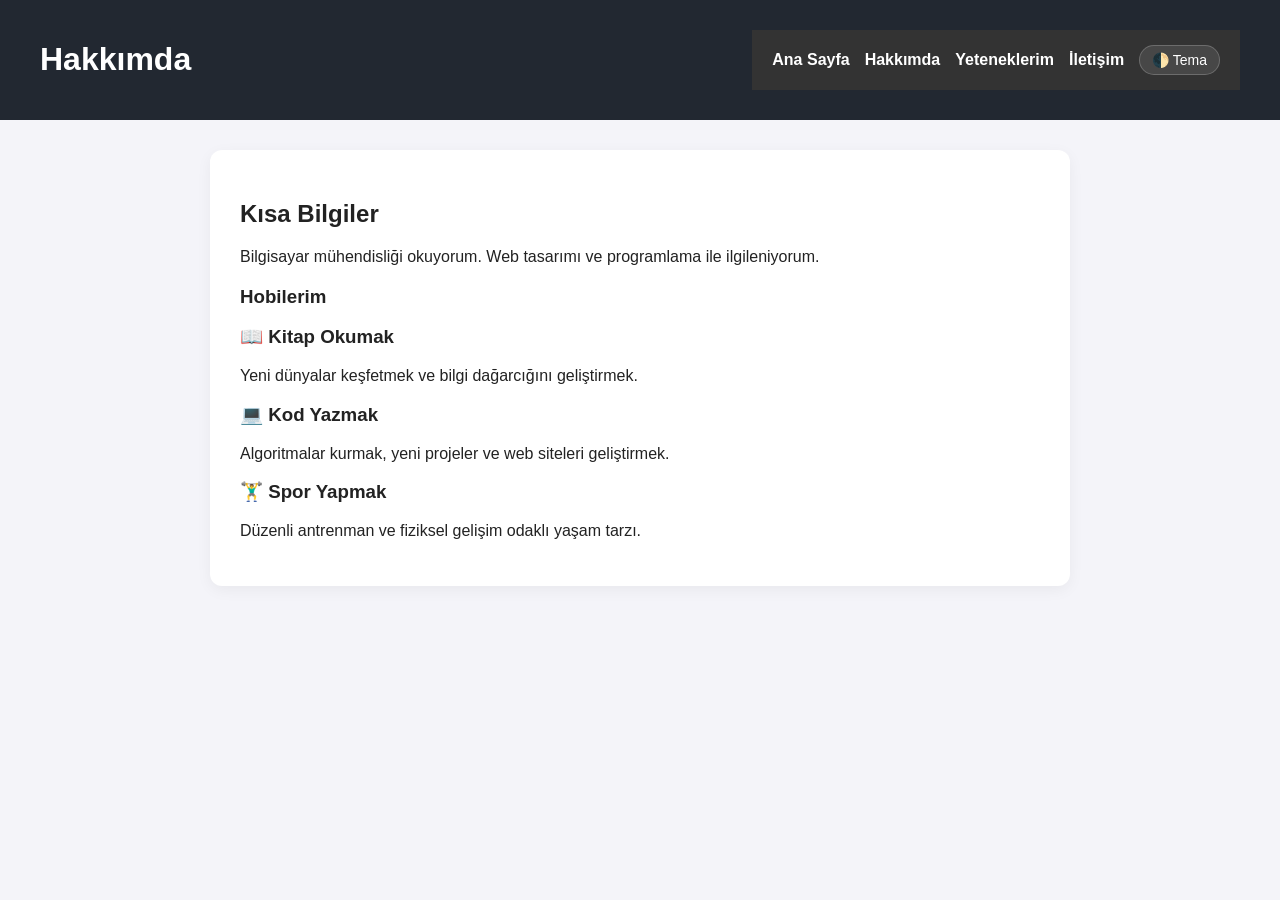
<file: hakkimda.html>
<!DOCTYPE html>
<html lang="tr">
<head>
    <meta charset="UTF-8">
    <title>Hakkımda</title>
    <link rel="stylesheet" href="css/style.css">
</head>
<body>

    <header>
        <h1>Hakkımda</h1>
        <nav>
            <a href="index.html">Ana Sayfa</a>
            <a href="hakkimda.html">Hakkımda</a>
            <a href="yetenekler.html">Yeteneklerim</a>
            <a href="iletisim.html">İletişim</a>
            <button class="theme-toggle" onclick="toggleTheme()">🌓 Tema</button>
        </nav>
    </header>

    <main>
        <h2>Kısa Bilgiler</h2>
        <div class="card" style="margin-bottom: 20px;">
            <p>Bilgisayar mühendisliği okuyorum. Web tasarımı ve programlama ile ilgileniyorum.</p>
        </div>
        
        <h3>Hobilerim</h3>
        <div class="card-grid">
            <div class="card">
                <h3>📖 Kitap Okumak</h3>
                <p>Yeni dünyalar keşfetmek ve bilgi dağarcığını geliştirmek.</p>
            </div>
            <div class="card">
                <h3>💻 Kod Yazmak</h3>
                <p>Algoritmalar kurmak, yeni projeler ve web siteleri geliştirmek.</p>
            </div>
            <div class="card">
                <h3>🏋️‍♂️ Spor Yapmak</h3>
                <p>Düzenli antrenman ve fiziksel gelişim odaklı yaşam tarzı.</p>
            </div>
        </div>
    </main>

    <script>
        function toggleTheme() {
            const html = document.documentElement;
            if (html.getAttribute('data-theme') === 'dark') {
                html.removeAttribute('data-theme');
                localStorage.setItem('theme', 'light');
            } else {
                html.setAttribute('data-theme', 'dark');
                localStorage.setItem('theme', 'dark');
            }
        }
        if (localStorage.getItem('theme') === 'dark') {
            document.documentElement.setAttribute('data-theme', 'dark');
        }
    </script>
</body>
</html>
</file>
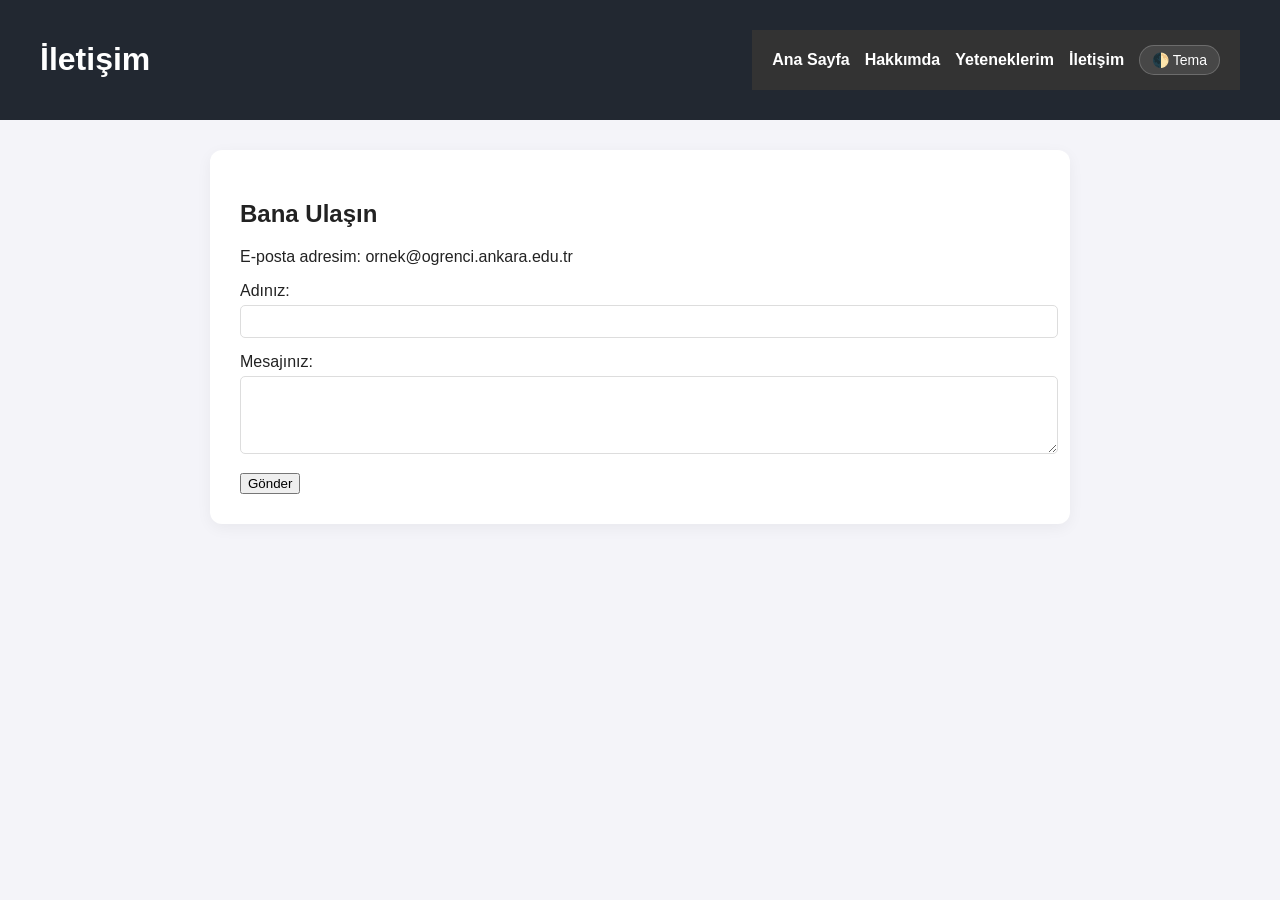
<file: iletisim.html>
<!DOCTYPE html>
<html lang="tr">
<head>
    <meta charset="UTF-8">
    <title>İletişim</title>
    <link rel="stylesheet" href="css/style.css">
</head>
<body>

    <header>
        <h1>İletişim</h1>
        <nav>
            <a href="index.html">Ana Sayfa</a>
            <a href="hakkimda.html">Hakkımda</a>
            <a href="yetenekler.html">Yeteneklerim</a>
            <a href="iletisim.html">İletişim</a>
            <button class="theme-toggle" onclick="toggleTheme()">🌓 Tema</button>
        </nav>
    </header>

    <main>
        <h2>Bana Ulaşın</h2>
        <p>E-posta adresim: ornek@ogrenci.ankara.edu.tr</p>

        <form>
            <label>Adınız:</label><br>
            <input type="text" name="ad" style="width: 100%; padding: 8px; margin-top: 5px; margin-bottom: 15px; border-radius: 5px; border: 1px solid var(--border-color); background: var(--card-bg); color: var(--text-color);"><br>

            <label>Mesajınız:</label><br>
            <textarea name="mesaj" rows="4" style="width: 100%; padding: 8px; margin-top: 5px; margin-bottom: 15px; border-radius: 5px; border: 1px solid var(--border-color); background: var(--card-bg); color: var(--text-color);"></textarea><br>

            <button type="submit" class="btn">Gönder</button>
        </form>
    </main>

    <script>
        function toggleTheme() {
            const html = document.documentElement;
            if (html.getAttribute('data-theme') === 'dark') {
                html.removeAttribute('data-theme');
                localStorage.setItem('theme', 'light');
            } else {
                html.setAttribute('data-theme', 'dark');
                localStorage.setItem('theme', 'dark');
            }
        }
        if (localStorage.getItem('theme') === 'dark') {
            document.documentElement.setAttribute('data-theme', 'dark');
        }
    </script>
</body>
</html>
</file>
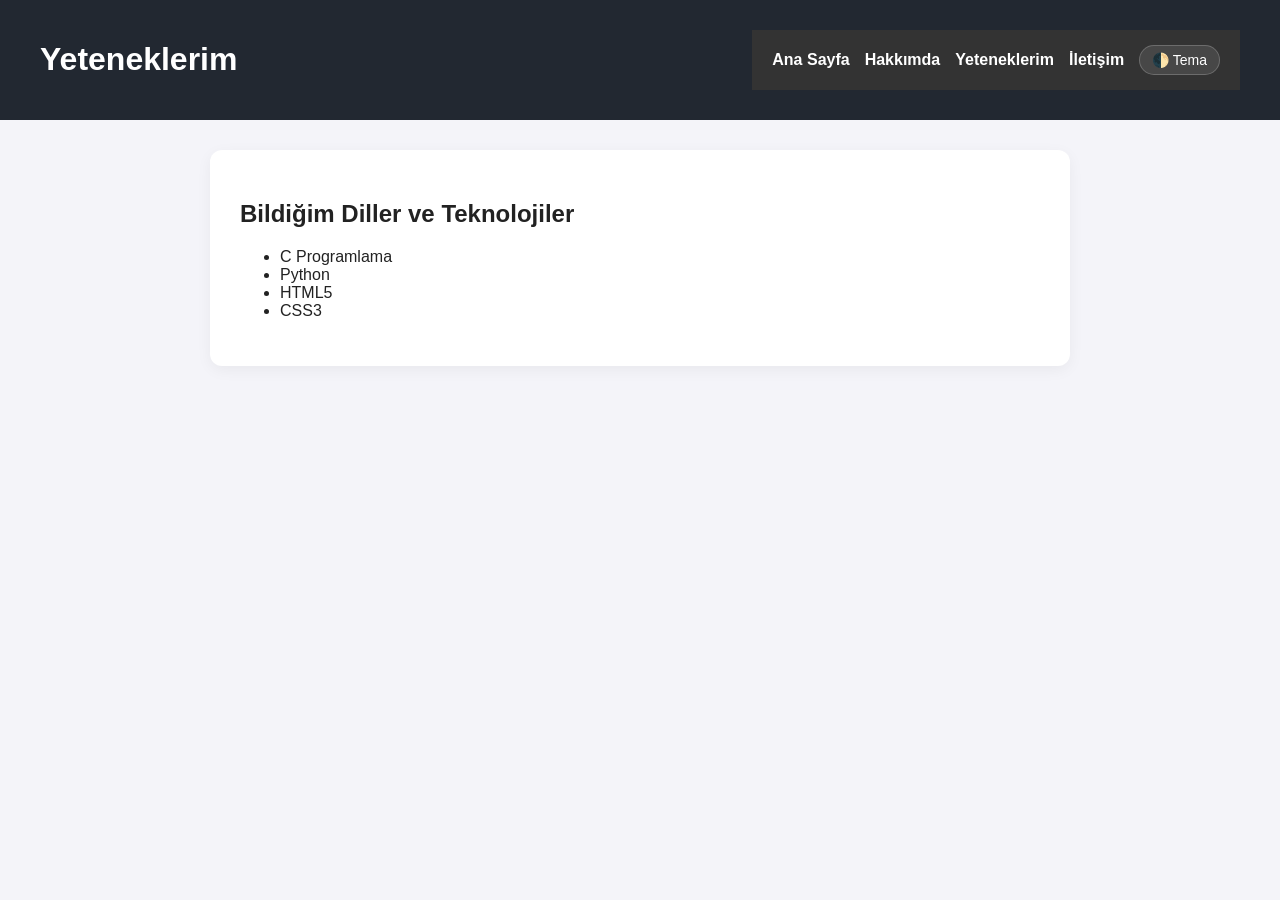
<file: yetenekler.html>
<!DOCTYPE html>
<html lang="tr">
<head>
    <meta charset="UTF-8">
    <title>Yeteneklerim</title>
    <link rel="stylesheet" href="css/style.css">
</head>
<body>

    <header>
        <h1>Yeteneklerim</h1>
        <nav>
            <a href="index.html">Ana Sayfa</a>
            <a href="hakkimda.html">Hakkımda</a>
            <a href="yetenekler.html">Yeteneklerim</a>
            <a href="iletisim.html">İletişim</a>
            <button class="theme-toggle" onclick="toggleTheme()">🌓 Tema</button>
        </nav>
    </header>

    <main>
        <h2>Bildiğim Diller ve Teknolojiler</h2>
        <ul class="skill-list">
            <li>C Programlama</li>
            <li>Python</li>
            <li>HTML5</li>
            <li>CSS3</li>
        </ul>
    </main>

    <script>
        function toggleTheme() {
            const html = document.documentElement;
            if (html.getAttribute('data-theme') === 'dark') {
                html.removeAttribute('data-theme');
                localStorage.setItem('theme', 'light');
            } else {
                html.setAttribute('data-theme', 'dark');
                localStorage.setItem('theme', 'dark');
            }
        }
        if (localStorage.getItem('theme') === 'dark') {
            document.documentElement.setAttribute('data-theme', 'dark');
        }
    </script>
</body>
</html>
</file>
<file: css/style.css>
:root {
    --bg-color: #f4f4f9;
    --text-color: #222;
    --main-bg: #ffffff;
    --header-bg: #222831;
    --nav-bg: #333;
    --card-bg: #ffffff;
    --card-shadow: rgba(0, 0, 0, 0.05);
    --border-color: #ddd;
}

[data-theme="dark"] {
    --bg-color: #121212;
    --text-color: #e0e0e0;
    --main-bg: #1e1e1e;
    --header-bg: #1a1a1a;
    --nav-bg: #252525;
    --card-bg: #242424;
    --card-shadow: rgba(0, 0, 0, 0.4);
    --border-color: #333;
}

body {
    background-color: var(--bg-color);
    color: var(--text-color);
    font-family: Arial, sans-serif;
    margin: 0;
    padding: 0;
    transition: background-color 0.3s ease, color 0.3s ease;
}

header {
    background-color: var(--header-bg);
    color: white;
    padding: 20px 40px;
    display: flex;
    justify-content: space-between;
    align-items: center;
}

nav {
    background-color: var(--nav-bg);
    padding: 15px 20px;
    text-align: right;
    display: flex;
    justify-content: flex-end;
    align-items: center;
    gap: 15px;
}

nav a {
    color: white;
    text-decoration: none;
    font-weight: bold;
}

nav a:hover {
    color: #00adb5;
}

.theme-toggle {
    background: rgba(255, 255, 255, 0.1);
    border: 1px solid rgba(255, 255, 255, 0.2);
    color: white;
    padding: 6px 12px;
    border-radius: 20px;
    cursor: pointer;
    font-size: 14px;
    transition: background 0.2s;
}

.theme-toggle:hover {
    background: rgba(255, 255, 255, 0.25);
}

main {
    background-color: var(--main-bg);
    padding: 30px;
    margin: 30px auto;
    max-width: 800px;
    border-radius: 12px;
    box-shadow: 0 4px 15px var(--card-shadow);
    transition: background-color 0.3s ease;
}

.intro-container {
    display: flex;
    align-items: center;
    justify-content: center;
    gap: 30px;
    background: var(--card-bg);
    max-width: 800px;
    margin: 50px auto;
    padding: 40px;
    border-radius: 12px;
    box-shadow: 0 4px 15px var(--card-shadow);
    transition: background-color 0.3s ease;
}

.profile-img {
    width: 120px;
    height: 120px;
    border-radius: 50%;
    object-fit: cover;
    border: 3px solid #00adb5;
    cursor: pointer;
    transition: transform 0.2s ease;
}

.profile-img:hover {
    transform: scale(1.03);
}

.intro-container h2 {
    margin-top: 0;
    font-size: 24px;
}

.intro-container p {
    line-height: 1.6;
    font-size: 16px;
}

/* --- Instagram Tarzı Açılır Pencere (Modal) ve Kapatma Tuşu --- */
.modal {
    display: none;
    position: fixed;
    top: 0;
    left: 0;
    width: 100%;
    height: 100%;
    background: rgba(0, 0, 0, 0.8);
    backdrop-filter: blur(12px);
    -webkit-backdrop-filter: blur(12px);
    justify-content: center;
    align-items: center;
    z-index: 99999;
}

.modal:target {
    display: flex;
}

.modal-content {
    display: flex;
    justify-content: center;
    align-items: center;
}

.modal-content img {
    width: 320px;
    height: 320px;
    border-radius: 50%;
    object-fit: cover;
    border: 3px solid rgba(255, 255, 255, 0.3);
    box-shadow: 0 10px 40px rgba(0, 0, 0, 0.6);
}

.modal-close {
    position: fixed;
    top: 30px;
    right: 40px;
    color: #fff;
    font-size: 36px;
    text-decoration: none;
    font-weight: bold;
    background: rgba(255, 255, 255, 0.2);
    width: 50px;
    height: 50px;
    border-radius: 50%;
    display: flex;
    justify-content: center;
    align-items: center;
    z-index: 100000;
    transition: background 0.2s, transform 0.2s;
}

.modal-close:hover {
    background: rgba(255, 255, 255, 0.4);
    transform: scale(1.1);
}
</file>
